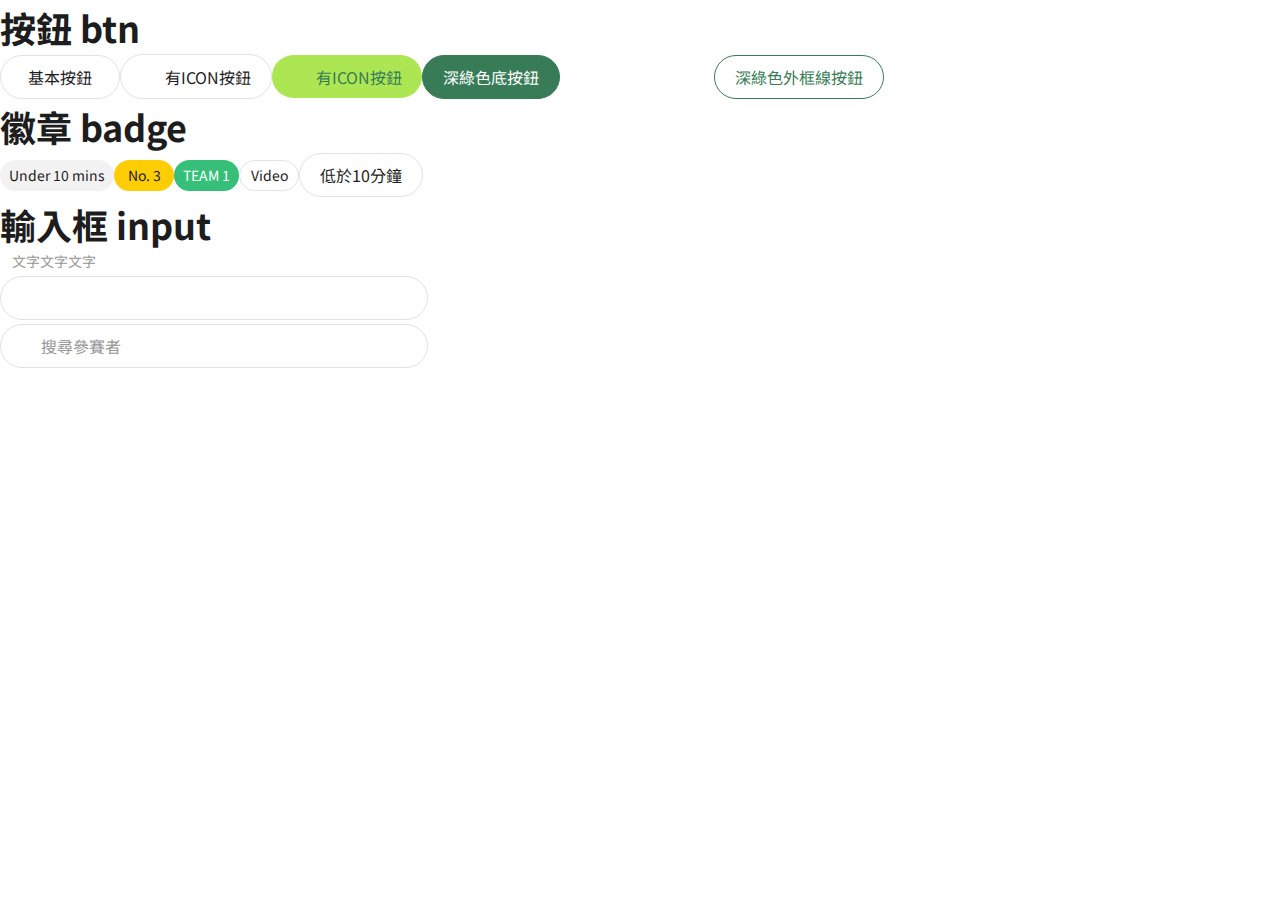
<file: components.html>
<!DOCTYPE html>
<html lang="en">
    <head>
        <meta charset="UTF-8" />
        <meta http-equiv="X-UA-Compatible" content="IE=edge" />
        <meta name="viewport" content="width=device-width, initial-scale=1.0" />
        <link rel="preconnect" href="https://fonts.gstatic.com" />
        <link href="https://fonts.googleapis.com/css2?family=Noto+Sans+TC&display=swap" rel="stylesheet" />
        <link
            rel="stylesheet"
            href="https://pro.fontawesome.com/releases/v5.10.0/css/all.css"
            integrity="sha384-AYmEC3Yw5cVb3ZcuHtOA93w35dYTsvhLPVnYs9eStHfGJvOvKxVfELGroGkvsg+p"
            crossorigin="anonymous"
        />
        <link rel="stylesheet" href="./css/main.min.css" />
        <title>BMI KATA RANKING Components</title>
    </head>

    <body>
        <!-- 按鈕 btn -->
        <h2 class="o-title o-title--lg">按鈕 btn</h2>
        <section style="display: flex; align-items: center">
            <a href="#" class="o-btn o-btn--wh">
                <span class="o-btn__txt">基本按鈕</span>
            </a>
            <a href="#" class="o-btn o-btn--wh">
                <i class="fas fa-star o-btn__ico"></i>
                <span class="o-btn__txt">有ICON按鈕</span>
            </a>
            <a href="#" class="o-btn is-active">
                <i class="fas fa-star o-btn__ico"></i>
                <span class="o-btn__txt">有ICON按鈕</span>
            </a>
            <a href="#" class="o-btn o-btn--dkgn">
                <span class="o-btn__txt">深綠色底按鈕</span>
            </a>
            <a href="#" class="o-btn o-btn--outline">
                <span class="o-btn__txt">白色外框線按鈕</span>
            </a>
            <a href="#" class="o-btn o-btn--dkgn o-btn--outline">
                <span class="o-btn__txt">深綠色外框線按鈕</span>
            </a>
        </section>
        <!-- 徽章 badge -->
        <h2 class="o-title o-title--lg">徽章 badge</h2>
        <section style="display: flex; align-items: center">
            <div class="o-badge">Under 10 mins</div>
            <div class="o-badge o-badge--og">No. 3</div>
            <div class="o-badge o-badge--gn">TEAM 1</div>
            <div class="o-badge o-badge--outline">Video</div>
            <div class="o-badge o-badge--md o-badge--outline">低於10分鐘</div>
        </section>
        <!-- 輸入框 input -->
        <h2 class="o-title o-title--lg">輸入框 input</h2>
        <section>
            <div class="o-inpbox">
                <label for="" class="o-inpbox__lbl">文字文字文字</label>
                <input type="number" id="" class="o-inpbox__inp" placeholder="" />
            </div>
            <div class="c-input">
                <div class="c-input__tit">
                    <label for="" class="o-inpbox__lbl"></label>
                </div>
                <div class="c-input__cnt">
                    <div class="o-inpbox o-inpbox--ico">
                        <i class="fas fa-search o-inpbox__ico"></i>
                        <input type="text" id="" class="o-inpbox__inp o-inpbox__inp--gy" placeholder="搜尋參賽者" />
                    </div>
                </div>
            </div>
        </section>
    </body>
</html>
</file>
<file: css/main.min.css>
body{margin:0;padding:0;border:0;font-weight:normal;line-height:1.5;font-family:'Noto Sans TC', sans-serif;color:#555;-webkit-text-size-adjust:100%;-webkit-tap-highlight-color:#555}main{display:block}h1,h2,h3,h4,h5,h6,p{margin:0;padding:0;font-size:100%}hr{-webkit-box-sizing:content-box;box-sizing:content-box;height:0;overflow:visible;margin:0;background-color:currentColor;border:0}abbr[title],abbr[data-bs-original-title]{text-decoration:underline;-webkit-text-decoration:underline dotted;text-decoration:underline dotted;cursor:help;text-decoration-skip-ink:none}address{margin-bottom:1rem;font-style:normal;line-height:inherit}ol,ul,dl{margin:0;padding:0;list-style:none}sub,sup{position:relative;line-height:0;vertical-align:baseline}pre{margin:0;font-family:monospace, monospace;font-size:1em}a{display:block;-webkit-box-sizing:border-box;box-sizing:border-box;color:inherit;text-decoration:none;background-color:transparent}b,strong{font-weight:bolder}code,kbd,samp{font-family:monospace, monospace;font-size:1em}small{font-size:80%}img,svg{vertical-align:middle;border-style:none}button,input,optgroup,select,textarea{margin:0;padding:0;font-size:100%;font-family:inherit;line-height:inherit;border:0;-webkit-appearance:none;-moz-appearance:none;appearance:none}button::-webkit-input-placeholder,input::-webkit-input-placeholder,optgroup::-webkit-input-placeholder,select::-webkit-input-placeholder,textarea::-webkit-input-placeholder{color:#979797}button::-moz-placeholder,input::-moz-placeholder,optgroup::-moz-placeholder,select::-moz-placeholder,textarea::-moz-placeholder{color:#979797}button::-moz-placeholder,input::-moz-placeholder,optgroup::-moz-placeholder,select::-moz-placeholder,textarea::-moz-placeholder{color:#979797}button:focus,input:focus,optgroup:focus,select:focus,textarea:focus{outline:0}textarea{resize:vertical;overflow:auto}button,select{text-transform:none}button:focus,select:focus{outline:0}[role="button"],button{cursor:pointer}select{word-wrap:normal}select:disabled{opacity:1}[list]::-webkit-calendar-picker-indicator{display:none}button,input{overflow:visible}[type="checkbox"],[type="radio"]{-webkit-box-sizing:border-box;box-sizing:border-box;padding:0}button,[type="button"],[type="reset"],[type="submit"]{-webkit-appearance:button}button::-moz-focus-inner,[type="button"]::-moz-focus-inner,[type="reset"]::-moz-focus-inner,[type="submit"]::-moz-focus-inner{border-style:none;padding:0}button:-moz-focusring,[type="button"]:-moz-focusring,[type="reset"]:-moz-focusring,[type="submit"]:-moz-focusring{outline:1px dotted ButtonText}[type="number"]::-webkit-inner-spin-button,[type="number"]::-webkit-outer-spin-button{height:auto;-webkit-appearance:none}[type="search"]{outline-offset:-2px;-webkit-appearance:textfield}::-webkit-datetime-edit-fields-wrapper,::-webkit-datetime-edit-text,::-webkit-datetime-edit-minute,::-webkit-datetime-edit-hour-field,::-webkit-datetime-edit-day-field,::-webkit-datetime-edit-month-field,::-webkit-datetime-edit-year-field{padding:0}::-webkit-inner-spin-button{height:auto}fieldset{min-width:0;padding:0;margin:0;border:0}legend{-webkit-box-sizing:border-box;box-sizing:border-box;white-space:normal;max-width:100%;display:table;color:inherit;padding:0}progress{vertical-align:baseline}::-webkit-search-decoration{-webkit-appearance:none}::-webkit-color-swatch-wrapper{padding:0}::-webkit-file-upload-button{-webkit-appearance:button;font:inherit}details{display:block}output{display:inline-block}summary{display:list-item}template{display:none}iframe{border:0}[hidden]{display:none}.l-wrap{-webkit-box-sizing:border-box;box-sizing:border-box;width:100%;max-width:1280px;padding:72px 50px;margin:auto}.l-wrap__cnt{margin:auto;max-width:1180px}.l-wrap--gy{background-color:#f2f2f2}@media only screen and (max-width: 1044px){.l-wrap{max-width:768px}}.l-container{margin:auto;max-width:1280px}.l-container--gy{background-color:#f2f2f2}@media only screen and (max-width: 1044px){.l-container{max-width:768px}}.l-header{-webkit-box-sizing:border-box;box-sizing:border-box;margin:auto;max-width:1280px}.l-header__cnt{display:-webkit-box;display:-ms-flexbox;display:flex;padding:18px 50px;-webkit-box-pack:justify;-ms-flex-pack:justify;justify-content:space-between;-webkit-box-align:center;-ms-flex-align:center;align-items:center}@media only screen and (max-width: 1044px){.l-header{max-width:768px}.l-header__cnt{padding:8px 16px}.l-header__btn{display:none}}.l-kv{-webkit-box-sizing:border-box;box-sizing:border-box;display:-webkit-box;display:-ms-flexbox;display:flex;-webkit-box-pack:justify;-ms-flex-pack:justify;justify-content:space-between;-webkit-box-align:center;-ms-flex-align:center;align-items:center;padding:27px 97px 42px 50px}@media only screen and (max-width: 1044px){.l-kv{padding:97px 45px 132px;-webkit-box-orient:vertical;-webkit-box-direction:normal;-ms-flex-direction:column;flex-direction:column;-webkit-box-pack:start;-ms-flex-pack:start;justify-content:flex-start;-webkit-box-align:start;-ms-flex-align:start;align-items:start}.l-kv__tit{margin-bottom:36px}}@media only screen and (max-width: 680px){.l-kv{padding:36px 26px 28px 26px}}.l-footer{-webkit-box-sizing:border-box;box-sizing:border-box;max-width:1280px;padding:12px;margin:auto;text-align:center}@media only screen and (max-width: 1044px){.l-footer{max-width:768px}}.o-badge{-webkit-box-sizing:border-box;box-sizing:border-box;min-width:60px;width:auto;min-height:30px;padding:4px 8px;font-size:14px;text-align:center;color:#1d1d1d;background-color:#f2f2f2;border-radius:23px;border:1px solid transparent}.o-badge--md{min-width:88px;padding:9px 20px;font-size:16px}.o-badge--lg{width:197px;padding:5px 24px;font-size:24px}.o-badge--og{background-color:#ffcd03}.o-badge--gn{color:#fff;background-color:#35bf79}.o-badge--outline{background-color:#fff;border:1px solid #e2e2e2}.o-badge--record{margin-right:12px}.l-badges{display:-webkit-box;display:-ms-flexbox;display:flex;-webkit-box-align:center;-ms-flex-align:center;align-items:center;margin:0 -6px}.l-badges__item{margin:0 6px}.l-badges__txt{margin:0 6px}.l-badges__txt--md{font-size:24px}.l-badges--center{-webkit-box-pack:center;-ms-flex-pack:center;justify-content:center}.l-badges--permute .l-badges__item{display:-webkit-box;display:-ms-flexbox;display:flex;-webkit-box-align:center;-ms-flex-align:center;align-items:center}@media only screen and (max-width: 1044px){.l-badges__item--h{-webkit-box-orient:vertical;-webkit-box-direction:normal;-ms-flex-direction:column;flex-direction:column}.l-badges__txt--md{font-size:16px}.l-badges--permute{-webkit-box-orient:vertical;-webkit-box-direction:normal;-ms-flex-direction:column;flex-direction:column;-webkit-box-align:start;-ms-flex-align:start;align-items:flex-start}.l-badges--permute .l-badges__item{-webkit-box-align:start;-ms-flex-align:start;align-items:flex-start}}@media only screen and (max-width: 680px){.l-badges__item{margin:0 4px}}.o-btn{-webkit-box-sizing:border-box;box-sizing:border-box;min-width:120px;padding:9px 20px;text-align:center;border-radius:30px}.o-btn.is-active{color:#387c57;background-color:#ade653}.o-btn__ico{width:20px;height:20px;display:inline-block}.o-btn--md{min-width:88px}.o-btn--lyme{color:#387c57;background-color:#01ff00}.o-btn--dkgn{color:#fff;background-color:#387c57;border:1px solid #387c57}.o-btn--dkgn.o-btn--outline{color:#387c57;border:1px solid #387c57}.o-btn--outline{color:#fff;background-color:transparent;border:1px solid #fff}.o-btn--wh{color:#1d1d1d;background-color:#fff;border:1px solid #e2e2e2;-webkit-transition:0.3s;transition:0.3s}.o-btn--wh:hover{color:#387c57;border-color:#75fa4c}.l-actions{display:-webkit-box;display:-ms-flexbox;display:flex;-webkit-box-align:center;-ms-flex-align:center;align-items:center;margin:0 -6px}.l-actions__item{margin:0 6px}.l-actions__txt{margin:0 12px}@media only screen and (max-width: 680px){.l-actions__txt{width:100%;margin:0 12px 8px 12px}.l-actions--check{-webkit-box-orient:vertical;-webkit-box-direction:normal;-ms-flex-direction:column;flex-direction:column}.l-actions--check .l-actions__item{display:none}}.c-card{background-color:#fff;border-radius:16px;-webkit-box-shadow:0px 1px 2px #00000029;box-shadow:0px 1px 2px #00000029}.c-card__tags{padding:24px 24px 0 24px}.c-card__tit{padding:16px 24px}.c-card__info{padding:20px 24px}.c-card__cnt{-webkit-box-sizing:border-box;box-sizing:border-box;padding:24px 24px 0 24px}.c-card__main{padding:16px 24px;border-top:1px solid #e2e2e2;border-bottom:1px solid #e2e2e2}.c-card__main--noUnderline{border-bottom:none}.c-card__panel{display:none}.c-card__panel.is-active{display:block}.c-card__bottom{display:-webkit-box;display:-ms-flexbox;display:flex;padding:16px 24px 24px 24px;-webkit-box-align:center;-ms-flex-align:center;align-items:center}.c-card__bottom--apart{-webkit-box-pack:justify;-ms-flex-pack:justify;justify-content:space-between}.c-card__bottom--r{-webkit-box-pack:end;-ms-flex-pack:end;justify-content:flex-end}.c-card--search{border-radius:12px}.c-card--search .c-card__cnt{display:-webkit-box;display:-ms-flexbox;display:flex;-ms-flex-wrap:wrap;flex-wrap:wrap;padding:16px;-webkit-box-pack:justify;-ms-flex-pack:justify;justify-content:space-between;-webkit-box-align:center;-ms-flex-align:center;align-items:center}.c-card--medal{position:relative}.c-card--medal::before{content:"";position:absolute;top:-24px;right:-28px;display:block;width:86px;height:100px}.c-card--medal.c-card--1::before{background:url(../../images/icons/medal/medal-fir.svg) no-repeat}.c-card--medal.c-card--2::before{background:url(../../images/icons/medal/medal-sec.svg) no-repeat}.c-card--medal.c-card--3::before{background:url(../../images/icons/medal/medal-thr.svg) no-repeat}@media only screen and (max-width: 680px){.c-card__tags{padding:16px 16px 0 16px}.c-card__tit{padding:16px}.c-card__main{padding:16px}.c-card__cnt{padding:16px 16px 0 16px}.c-card__info{padding:16px}.c-card__bottom{padding:16px}.c-card__bottom--apart{display:block}.c-card--search .c-card__cnt{-ms-flex-wrap:wrap;flex-wrap:wrap}}.l-card__item{margin-top:12px}.l-card__item:first-child{margin-top:0}.o-inpbox{width:auto;max-width:428px}.o-inpbox__lbl{display:block;padding-left:12px;font-size:14px;color:#979797;margin-bottom:4px}.o-inpbox__inp{-webkit-box-sizing:border-box;box-sizing:border-box;width:100%;height:44px;padding:11px 16px;color:#555;border:1px solid #e2e2e2;border-radius:22px}.o-inpbox__inp:focus{border-color:#555}.o-inpbox--ico{position:relative}.o-inpbox--ico .o-inpbox__ico{position:absolute;left:16px;top:14px;display:block}.o-inpbox--ico .o-inpbox__inp{padding-left:40px}@media only screen and (max-width: 1044px){.o-inpbox{width:100%}}.c-input+.c-input{margin-left:12px}@media only screen and (max-width: 680px){.c-input{width:100%}.c-input+.c-input{margin-left:0;margin-top:12px}}.l-form{display:-webkit-box;display:-ms-flexbox;display:flex;-webkit-box-align:end;-ms-flex-align:end;align-items:flex-end}.l-form__cnt{display:-webkit-box;display:-ms-flexbox;display:flex;-webkit-box-align:center;-ms-flex-align:center;align-items:center}.l-form__action{margin-left:12px}.l-form--permute{-ms-flex-wrap:wrap;flex-wrap:wrap}.l-form--permute .l-form__action{margin-top:12px}@media only screen and (max-width: 1044px){.l-form--permute .l-form__action{margin-left:0 !important}.l-form__cnt{-ms-flex-wrap:wrap;flex-wrap:wrap}}.u-gapT-md{margin-top:24px}@media only screen and (max-width: 1044px){.u-gapT-min-m{margin-top:4px}}.u-paraL-sm{margin-left:20px}.u-paraL-xs{margin-left:12px}.o-title{font-size:18px;font-weight:bold;color:#1d1d1d}.o-title--lg{font-size:36px}.o-title--xl{font-size:48px}.o-title--md,.o-title--main{font-size:24px}.o-title--sm{font-size:14px}.o-title--normal{font-weight:normal}.o-title--gy{color:#979797}.o-title--dkgy{color:#555}.o-title--dkgn{color:#387c57}.o-title--wh{color:#fff}.o-title--long{width:264px}@media only screen and (max-width: 1044px){.o-title--md{font-size:16px}.o-title--lg{font-size:24px}.o-title--long{width:auto;margin-right:12px}}.l-heading{margin-bottom:40px}.l-heading--tie{margin-bottom:0}.l-heading--tie .l-heading__cnt{padding-left:16px;margin:12px 0}.l-heading--center{text-align:center}.l-stack__top{display:-webkit-box;display:-ms-flexbox;display:flex;-webkit-box-align:center;-ms-flex-align:center;align-items:center}.l-stack__cnt{margin-top:4px}.l-stack--apart{display:-webkit-box;display:-ms-flexbox;display:flex;-webkit-box-pack:justify;-ms-flex-pack:justify;justify-content:space-between;-webkit-box-align:center;-ms-flex-align:center;align-items:center}@media only screen and (max-width: 680px){.l-stack--apart{-webkit-box-orient:vertical;-webkit-box-direction:normal;-ms-flex-direction:column;flex-direction:column;-webkit-box-align:start;-ms-flex-align:start;align-items:flex-start}}.l-stackWrap{display:-webkit-box;display:-ms-flexbox;display:flex;-webkit-box-align:center;-ms-flex-align:center;align-items:center;margin-top:16px}.l-stackWrap__item+.l-stackWrap__item{margin-left:72px}.o-icon{display:block;width:20px;height:20px;background-repeat:no-repeat;background-position:center center;background-size:cover}.o-icon--lg{width:40px;height:40px}.o-icon--more{background-image:url(../../images/icons/arrow/arrow-down.svg)}.o-icon--more.is-active{background-image:url(../../images/icons/arrow/arrow-up.svg)}.o-icon--magnifier{background-image:url(../../images/icons/magnifier.svg)}.l-memberList__item{margin-top:12px}.l-memberList__item:first-child{margin-top:0}.l-billboard{display:-webkit-box;display:-ms-flexbox;display:flex}.l-billboard__item{-webkit-box-sizing:border-box;box-sizing:border-box;width:100%;padding:72px 48px 96px 60px}.l-billboard__item--lyme{background-color:#ade653}.l-billboard__item--gn{background-color:#35bf79}.l-billboard__item:first-child{margin-bottom:70px;border-top-right-radius:32px}.l-billboard__item:last-child{margin-top:70px;border-bottom-left-radius:32px}@media only screen and (max-width: 1044px){.l-billboard__item{padding:48px 36px}}@media only screen and (max-width: 680px){.l-billboard{-webkit-box-orient:vertical;-webkit-box-direction:normal;-ms-flex-direction:column;flex-direction:column}.l-billboard__item:first-child{margin-bottom:0}.l-billboard__item:last-child{margin-top:0}}.l-billboardList__item+.l-billboardList__item{margin-top:48px}.o-txt{color:#555}.o-txt--sm{font-size:14px}.o-txt--gy{color:#979797}.c-countInfo{width:100%;height:176px;display:-webkit-box;display:-ms-flexbox;display:flex;-webkit-box-pack:center;-ms-flex-pack:center;justify-content:center;-webkit-box-align:center;-ms-flex-align:center;align-items:center;background:#f2f2f2;border-radius:8px;-webkit-box-shadow:0px -1px 2px #00000029;box-shadow:0px -1px 2px #00000029}.l-countInfo{margin:32px 0 16px 0}.c-memberClip{display:-webkit-box;display:-ms-flexbox;display:flex;-webkit-box-pack:justify;-ms-flex-pack:justify;justify-content:space-between;-webkit-box-align:center;-ms-flex-align:center;align-items:center;-webkit-box-sizing:border-box;box-sizing:border-box;width:100%;padding:10px 16px 10px 12px;background:#f2f2f2;border-radius:8px}.c-memberClip:hover{color:#387c57;background-color:#ade653;-webkit-transition:0.3s;transition:0.3s}.c-rankClip{-webkit-box-sizing:border-box;box-sizing:border-box;display:-webkit-box;display:-ms-flexbox;display:flex;padding:18px 48px;-webkit-box-pack:justify;-ms-flex-pack:justify;justify-content:space-between;-webkit-box-align:center;-ms-flex-align:center;align-items:center;color:#fff;background-color:#35bf79}.c-rankClip--lyme{color:#387c57;background-color:#ade653}@media only screen and (max-width: 1044px){.c-rankClip{padding:12px}}@media only screen and (max-width: 680px){.c-rankClip{-webkit-box-orient:vertical;-webkit-box-direction:normal;-ms-flex-direction:column;flex-direction:column;-webkit-box-align:start;-ms-flex-align:start;align-items:flex-start}.c-rankClip__action{margin-top:12px}}.l-rankClip{display:-webkit-box;display:-ms-flexbox;display:flex}.l-rankClip__item{width:100%}@media only screen and (max-width: 1044px){.u-hidden-m{display:none}}@media only screen and (max-width: 1044px){.u-show-m{display:block}}
/*# sourceMappingURL=main.min.css.map */
</file>
